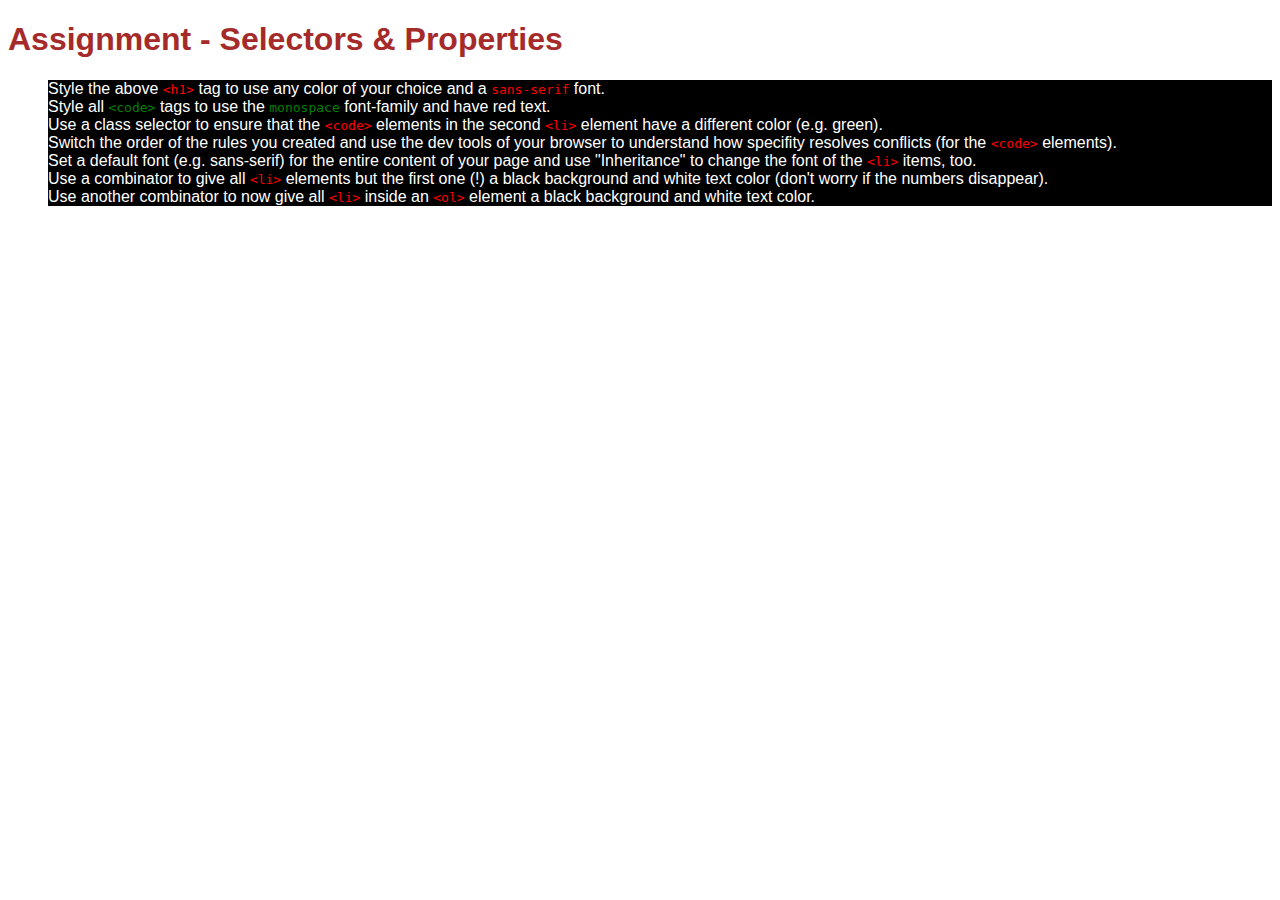
<file: basics-06-assignment-problem/index.html>
<!DOCTYPE html>
<html lang="en">
<head>
    <meta charset="UTF-8">
    <meta name="viewport" content="width=device-width, initial-scale=1.0">
    <meta http-equiv="X-UA-Compatible" content="ie=edge">
    <title>CSS Course</title>
    <link rel="stylesheet" href="main.css">
</head>
<body>
    <h1 id="assignment-instructions">Assignment - Selectors &amp; Properties</h1>
    <ol>
        <li>Style the above <code>&lt;h1&gt;</code> tag to use any color of your choice and a <code>sans-serif</code> font.</li>
        <li class="green">Style all <code>&lt;code&gt;</code> tags to use the <code>monospace</code> font-family and have red text.</li>
        <li>Use a class selector to ensure that the <code>&lt;code&gt;</code> elements in the second <code>&lt;li&gt;</code> element have a different color (e.g. green).</li>
        <li>Switch the order of the rules you created and use the dev tools of your browser to understand how specifity resolves conflicts (for the <code>&lt;code&gt;</code> elements).</li>
        <li>Set a default font (e.g. sans-serif) for the entire content of your page and use "Inheritance" to change the font of the <code>&lt;li&gt;</code> items, too.</li>
        <li>Use a combinator to give all <code>&lt;li&gt;</code> elements but the first one (!) a black background and white text color (don't worry if the numbers disappear).</li>
        <li>Use another combinator to now give all <code>&lt;li&gt;</code> inside an <code>&lt;ol&gt;</code> element a black background and white text color.</li>
    </ol>
</body>
</html>
</file>
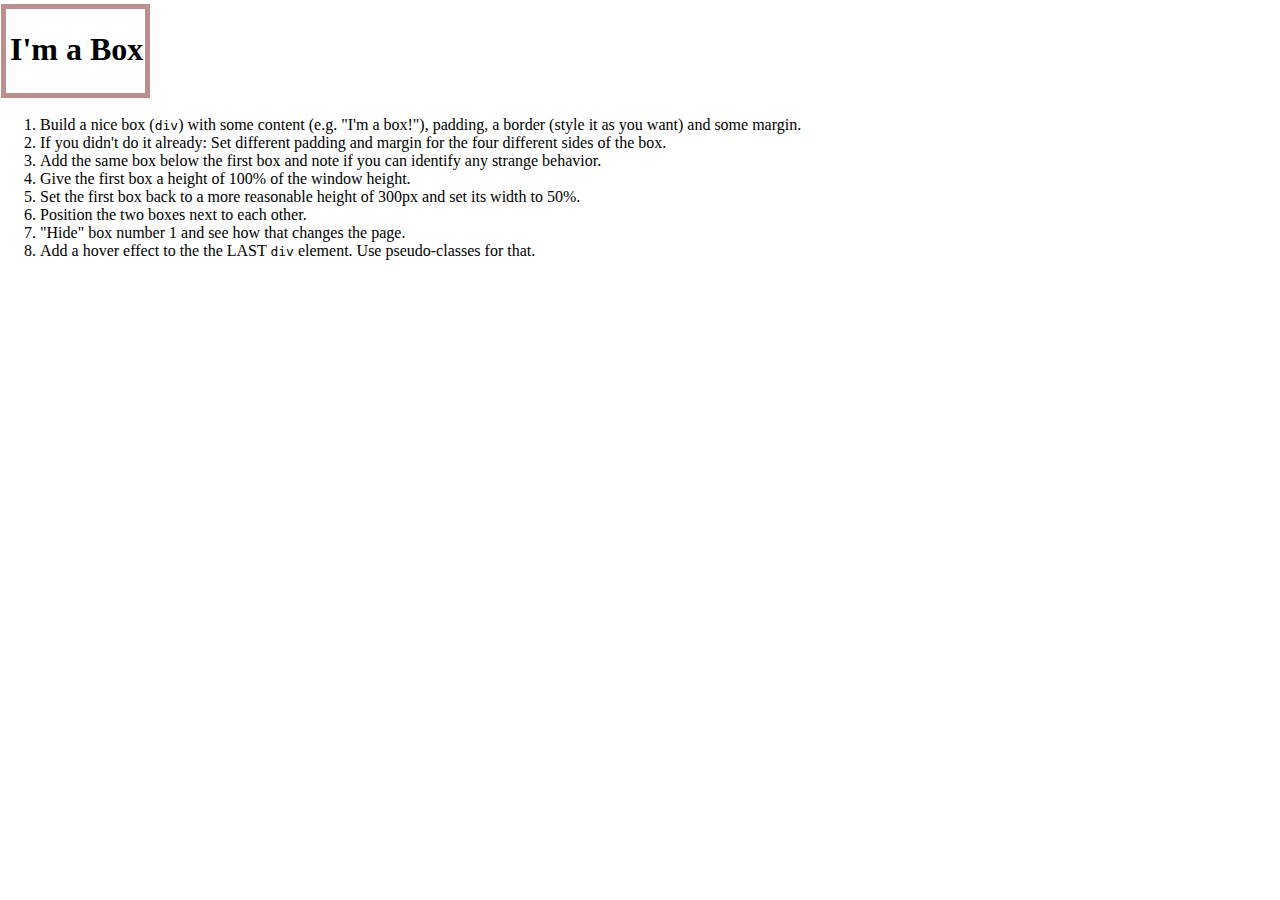
<file: diving-deeper-06-assignment-problem/index.html>
<!DOCTYPE html>
<html lang="en">
<head>
    <meta charset="UTF-8">
    <meta name="viewport" content="width=device-width, initial-scale=1.0">
    <meta http-equiv="X-UA-Compatible" content="ie=edge">
    <title>CSS Course</title>
    <link rel="stylesheet" href="main.css">
</head>
<body>
    <div class="box first-box">
        <h1>Assignment - Diving Deeper into CSS</h1>
    </div>
    <div class="box second-box">
        <h1>I'm a Box</h1>
    </div>


    <ol>
        <li>Build a nice box (<code>div</code>) with some content (e.g. "I'm a box!"), padding, a border (style it as you want) and some margin.</li>
        <li>If you didn't do it already: Set different padding and margin for the four different sides of the box.</li>
        <li>Add the same box below the first box and note if you can identify any strange behavior.</li>
        <li>Give the first box a height of 100% of the window height.</li>
        <li>Set the first box back to a more reasonable height of 300px and set its width to 50%.</li>
        <li>Position the two boxes next to each other.</li>
        <li>"Hide" box number 1 and see how that changes the page.</li>
        <li>Add a hover effect to the the LAST <code>div</code> element. Use pseudo-classes for that.</li>
    </ol>
</body>
</html>
</file>
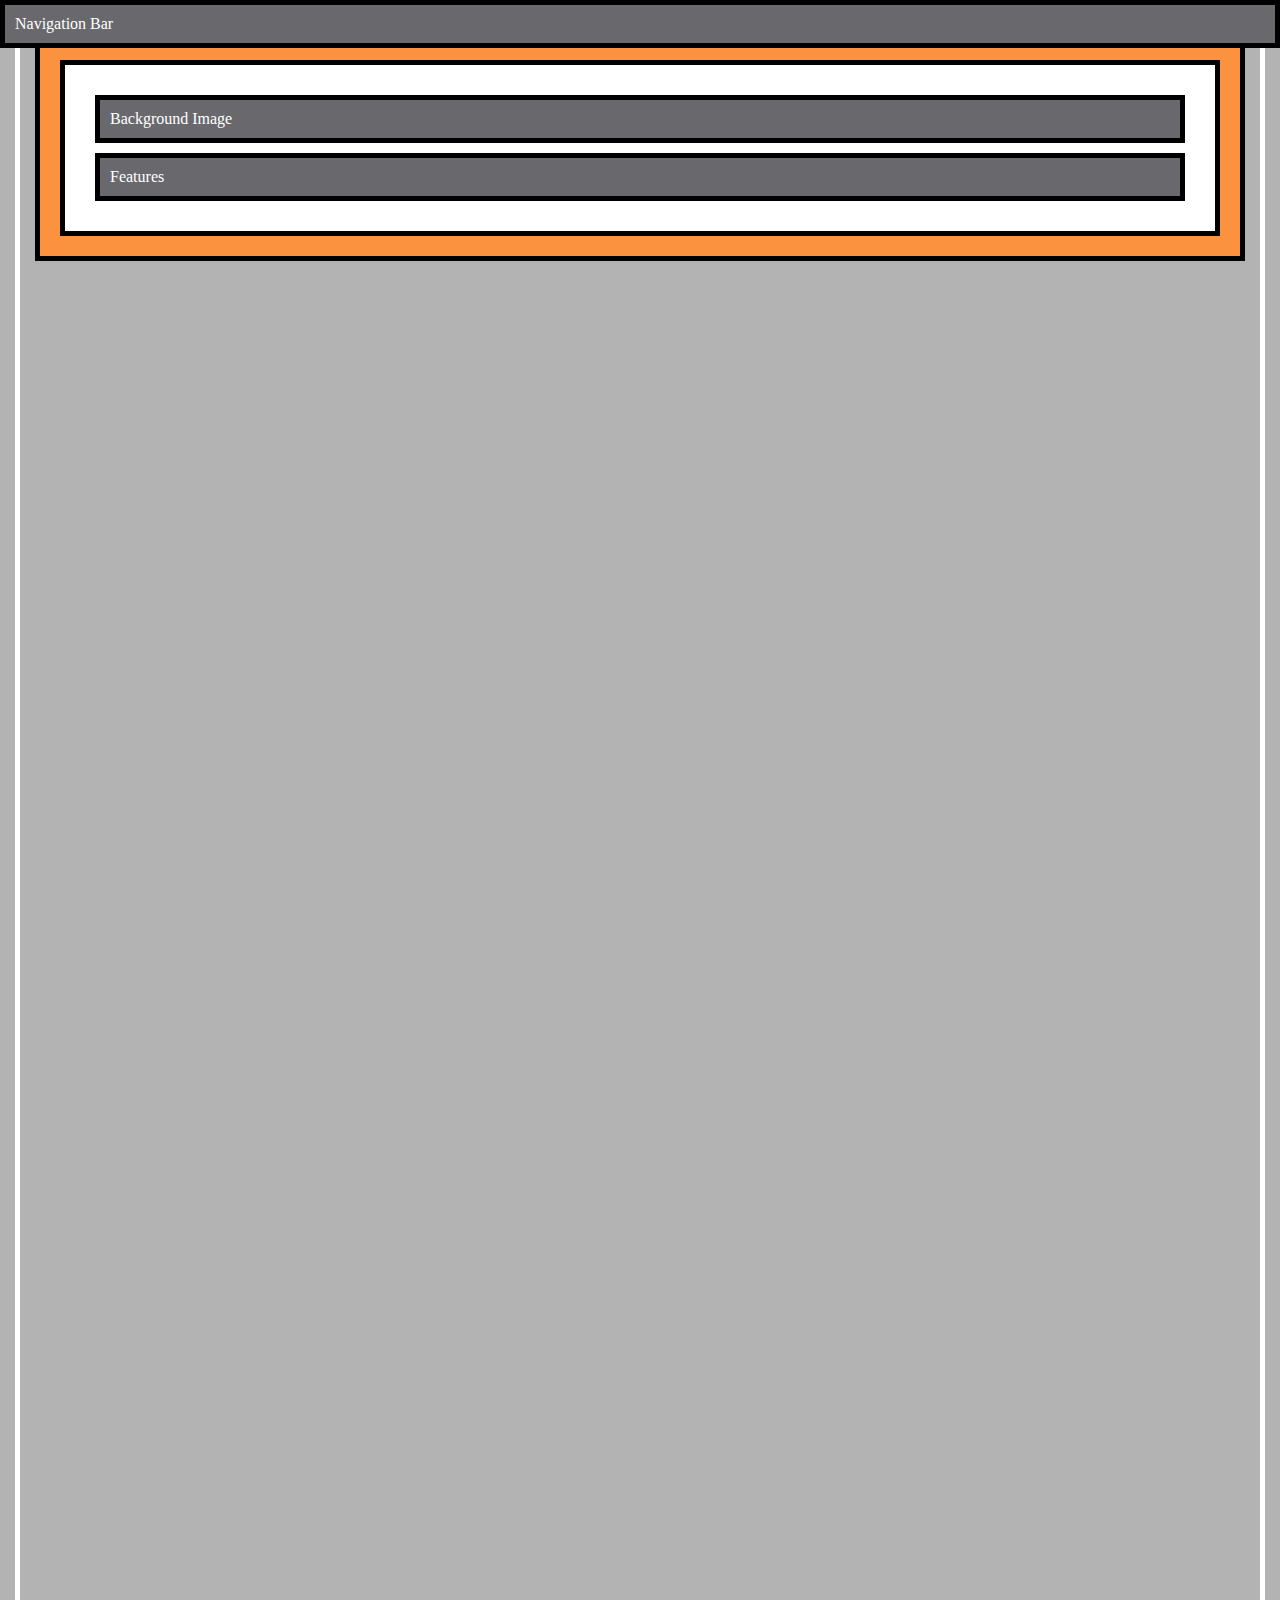
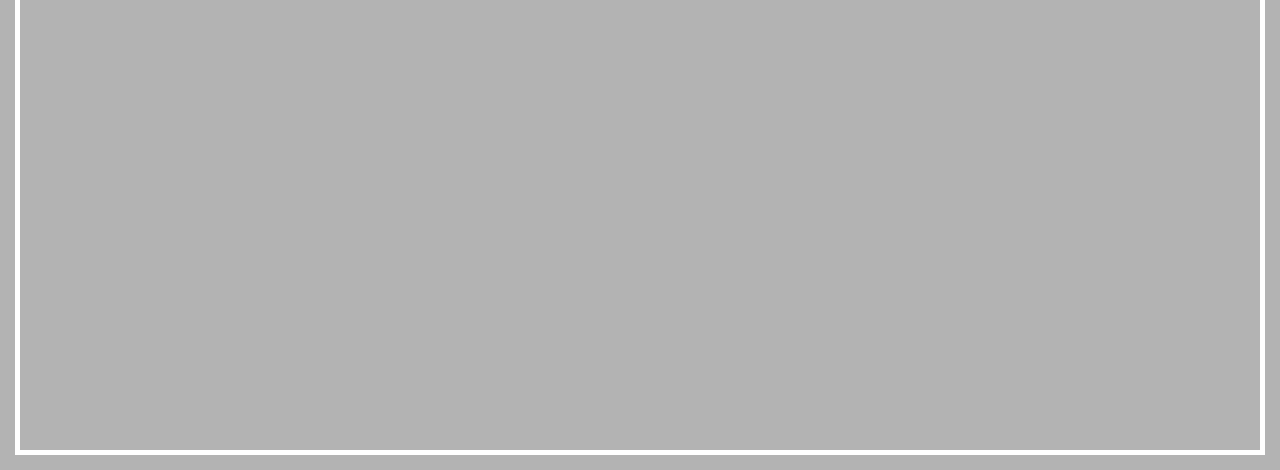
<file: position-02-working-with-fixed-starting-code/index.html>
<!DOCTYPE html>
<html lang="en">
    <head>
        <meta charset="UTF-8">
        <meta http-equiv="X-UA-Compatible" content="ie=edge">
        <link rel="stylesheet" href="main.css">
        <title>Position</title>
    </head>
    <body>
        <div class="parent">
            <div class="child-1">Navigation Bar</div>
            <div class="child-2">Background Image</div>
            <div class="child-3">Features</div>
        </div>
    </body>
</html>
</file>
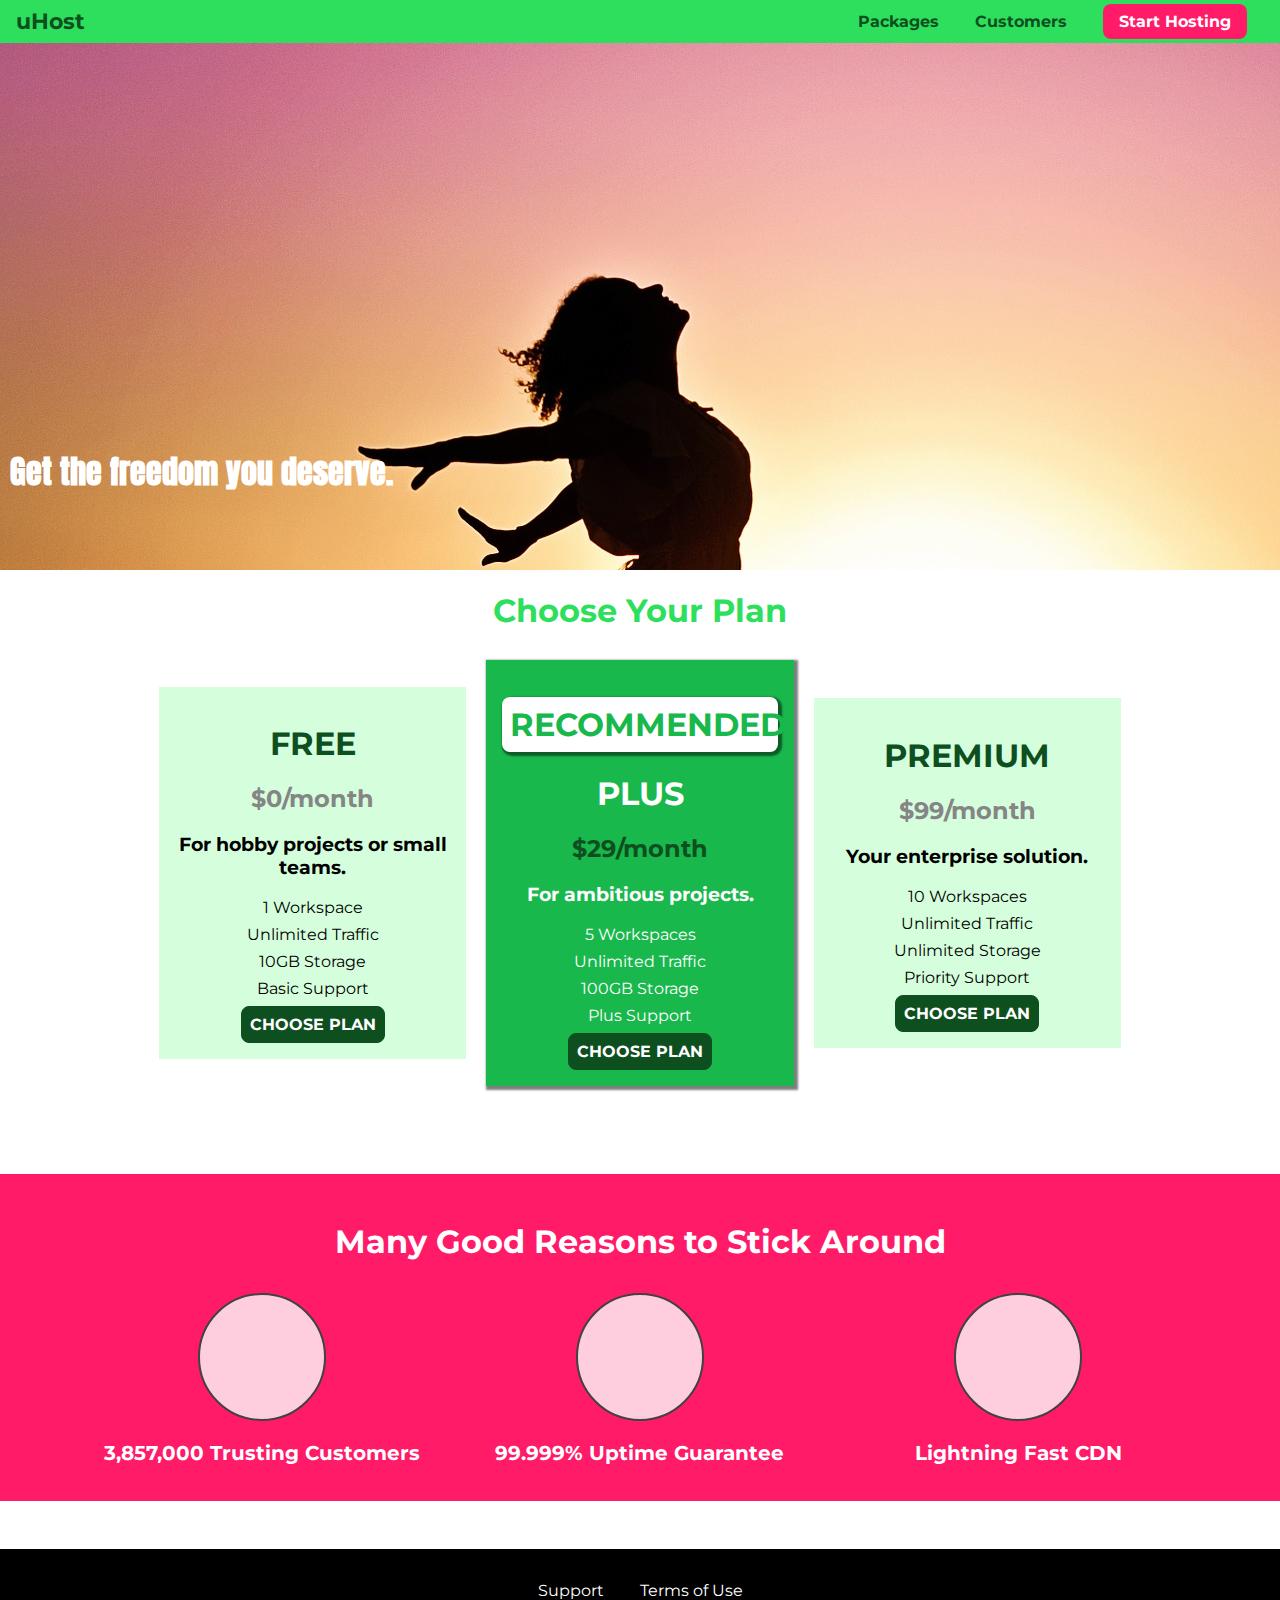
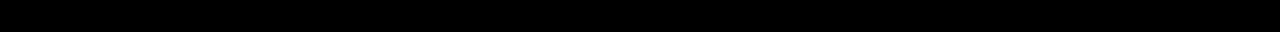
<file: position-09-assignment-problem/index.html>
<!DOCTYPE html>
<html lang="en">

<head>
    <meta charset="UTF-8">
    <meta http-equiv="X-UA-Compatible" content="ie=edge">
    <title>uHost</title>
    <link rel="shortcut icon" href="favicon.png">
    <link href="https://fonts.googleapis.com/css?family=Anton" rel="stylesheet">
    <link href="https://fonts.googleapis.com/css?family=Montserrat:400,700" rel="stylesheet">
    <link rel="stylesheet" href="shared.css">
    <link rel="stylesheet" href="main.css">
</head>

<body>
    <header class="main-header">
        <div>
            <a href="index.html" class="main-header__brand">
                uHost
            </a>
        </div>
        <nav class="main-nav">
            <ul class="main-nav__items">
                <li class="main-nav__item">
                    <a href="packages/index.html">Packages</a>
                </li>
                <li class="main-nav__item">
                    <a href="customers/index.html">Customers</a>
                </li>
                <li class="main-nav__item main-nav__item--cta">
                    <a href="start-hosting/index.html">Start Hosting</a>
                </li>
            </ul>
        </nav>
    </header>
    <main>
        <section id="product-overview">
            <h1 clas="product__slogan">Get the freedom you deserve.</h1>
        </section>
        <section id="plans">
            <h1 class="section-title">Choose Your Plan</h1>
            <div class="plan__list">
                <article class="plan">
                    <h1 class="plan__title">FREE</h1>
                    <h2 class="plan__price">$0/month</h2>
                    <h3>For hobby projects or small teams.</h3>
                    <ul class="plan__features">
                        <li class="plan__feature">1 Workspace</li>
                        <li class="plan__feature">Unlimited Traffic</li>
                        <li class="plan__feature">10GB Storage</li>
                        <li class="plan__feature">Basic Support</li>
                    </ul>
                    <div>
                        <button class="button">CHOOSE PLAN</button>
                    </div>
                </article>
                <article class="plan plan--highlighted">
                    <h1 class="plan__annotation">RECOMMENDED</h1>
                    <h1 class="plan__title">PLUS</h1>
                    <h2 class="plan__price">$29/month</h2>
                    <h3>For ambitious projects.</h3>
                    <ul class="plan__features">
                        <li class="plan__feature">5 Workspaces</li>
                        <li class="plan__feature">Unlimited Traffic</li>
                        <li class="plan__feature">100GB Storage</li>
                        <li class="plan__feature">Plus Support</li>
                    </ul>
                    <div>
                        <button class="button">CHOOSE PLAN</button>
                    </div>
                </article>
                <article class="plan">
                    <h1 class="plan__title">PREMIUM</h1>
                    <h2 class="plan__price">$99/month</h2>
                    <h3>Your enterprise solution.</h3>
                    <ul class="plan__features">
                        <li class="plan__feature">10 Workspaces</li>
                        <li class="plan__feature">Unlimited Traffic</li>
                        <li class="plan__feature">Unlimited Storage</li>
                        <li class="plan__feature">Priority Support</li>
                    </ul>
                    <div>
                        <button class="button">CHOOSE PLAN</button>
                    </div>
                </article>
            </div>
        </section>
        <section id="key-features">
            <h1 class="section-title">Many Good Reasons to Stick Around</h1>
            <ul class="key-feature__list">
                <li class="key-feature">
                    <div class="key-feature__image">

                    </div>
                    <p class="key-feature__description">3,857,000 Trusting Customers</p>
                </li>
                <li class="key-feature">
                    <div class="key-feature__image">

                    </div>
                    <p class="key-feature__description">99.999% Uptime Guarantee</p>
                </li>
                <li class="key-feature">
                    <div class="key-feature__image">

                    </div>
                    <p class="key-feature__description">Lightning Fast CDN</p>
                </li>
            </ul>
        </section>
    </main>
    <footer class="main-footer">
        <nav>
            <ul class="main-footer__links">
                <li class="main-footer__link">
                    <a href="#">Support</a>
                </li>
                <li class="main-footer__link">
                    <a href="#">Terms of Use</a>
                </li>
            </ul>
        </nav>
    </footer>
</body>

</html>
</file>
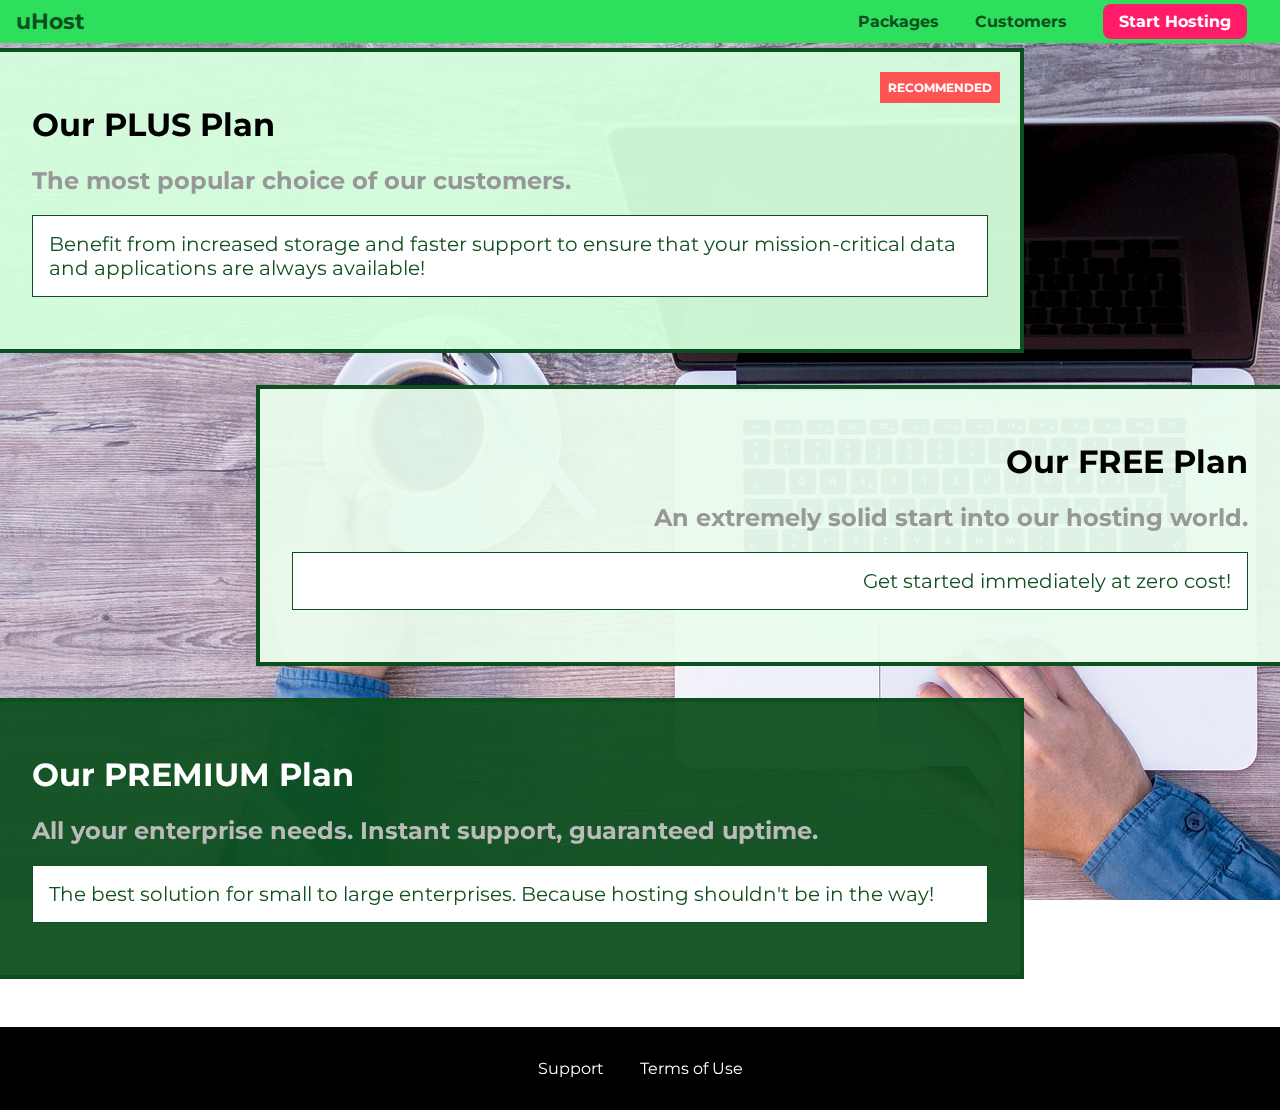
<file: position-09-assignment-problem/packages/index.html>
<!DOCTYPE html>
<html lang="en">

<head>
    <meta charset="UTF-8">
    <meta http-equiv="X-UA-Compatible" content="ie=edge">
    <title>uHost</title>
    <link rel="shortcut icon" href="favicon.png">
    <link href="https://fonts.googleapis.com/css?family=Montserrat:400,700" rel="stylesheet">
    <link rel="stylesheet" href="../shared.css">
    <link rel="stylesheet" href="packages.css">
</head>

<body>
    <div class="background"></div>
    <header class="main-header">
        <div>
            <a href="../index.html" class="main-header__brand">
                uHost
            </a>
        </div>
        <nav class="main-nav">
            <ul class="main-nav__items">
                <li class="main-nav__item">
                    <a href="index.html">Packages</a>
                </li>
                <li class="main-nav__item">
                    <a href="../customers/index.html">Customers</a>
                </li>
                <li class="main-nav__item main-nav__item--cta">
                    <a href="../start-hosting/index.html">Start Hosting</a>
                </li>
            </ul>
        </nav>
    </header>
    <main>
        <section class="package" id="plus">
            <a href="#">
                <h1 class="package__title">Our PLUS Plan</h1>
                <h2 class="package__badge">RECOMMENDED</h2>
                <h2 class="package__subtitle">The most popular choice of our customers.</h2>
                <p class="package__info">Benefit from increased storage and faster support to ensure that your mission-critical data and applications
                    are always available!</p>
            </a>
        </section>
        <section class="package" id="free">
            <a href="#">
                <h1 class="package__title">Our FREE Plan</h1>
                <h2 class="package__subtitle">An extremely solid start into our hosting world.</h2>
                <p class="package__info">Get started immediately at zero cost!</p>
            </a>
        </section>
        <div class="clearfix"></div>
        <section class="package" id="premium">
            <a href="#">
                <h1 class="package__title">Our PREMIUM Plan</h1>
                <h2 class="package__subtitle">All your enterprise needs. Instant support, guaranteed uptime. </h2>
                <p class="package__info">The best solution for small to large enterprises. Because hosting shouldn't be in the way!</p>
            </a>
        </section>
    </main>
    <footer class="main-footer">
        <nav>
            <ul class="main-footer__links">
                <li class="main-footer__link">
                    <a href="#">Support</a>
                </li>
                <li class="main-footer__link">
                    <a href="#">Terms of Use</a>
                </li>
            </ul>
        </nav>
    </footer>
</body>

</html>
</file>
<file: basics-06-assignment-problem/main.css>
body {
  font-family: sans-serif;
}
h1 {
  color: brown;
  font-family: sans-serif;
}

code {
  font-family: monospace;
  color: red;
}

.green code {
  color: green;
}

li + li {
  background: black;
  color: white;
}

ol li {
  background: black;
  color: white;
}
</file>
<file: diving-deeper-06-assignment-problem/main.css>
* {
  /* `width: 100%` applies to the Element in the center, not to
    padding, border or margin, but we can set `* {box-sizing: border-box};`
    so that the width includes *padding and marging* for all elements.
    */
  box-sizing: border-box;
}

html {
  height: 100%;
}
body {
  height: 100%;
  margin: 0;
}
.box {
  padding: 1px 2px 3px 4px;
  border: 5px solid rosybrown;
  margin: 4px 3px 2px 1px;
  display: inline-block;
}

.first-box {
  height: 300px;
  width: 50%;
  display: none;
}

.second-box:hover,
.second-box:active {
    border: 5px solid black;
    border-radius: 20px;
}
</file>
<file: position-02-working-with-fixed-starting-code/main.css>
html {
    background: #b3b3b3;
    padding: 15px;
    border: 5px solid white;
    margin: 15px;
    height: 2000px;
}

body {
    background: #fa923f;
    padding: 20px;
    border: 5px solid black;
    margin: 0;
  }

.parent {
    background: white;
    padding: 20px;
    border: 5px solid black;
    margin: 0;
  }

.parent div {
    background: rgb(105, 105, 109);
    color: white;
    padding: 10px;
    border: 5px solid black;
    margin: 10px;
}

.parent .child-1 {
  position: fixed;
  top: 0px;
  left: 0px;
  width: 100%;
  box-sizing: border-box;
  margin: 0px;
}
</file>
<file: position-09-assignment-problem/shared.css>
* {
    box-sizing: border-box;
}

body {
    font-family: 'Montserrat', sans-serif;
    margin: 0;
}

.main-header {
    width: 100%;
    position: fixed;
    top: 0;
    left: 0;
    background: #2ddf5c;
    padding: 8px 16px;
    z-index: 1;
}

.main-header > div {
    display: inline-block;
    vertical-align: middle;
}

.main-header__brand {
    color: #0e4f1f;
    text-decoration: none;
    font-weight: bold;
    font-size: 22px;
}

.main-nav {
    display: inline-block;
    text-align: right;
    width: calc(100% - 74px);
    vertical-align: middle;
}

.main-nav__items {
    margin: 0;
    padding: 0;
    list-style: none;
}

.main-nav__item {
    display: inline-block;
    margin: 0 16px;
}

.main-nav__item a {
    text-decoration: none;
    color: #0e4f1f;
    font-weight: bold;
    padding: 3px 0;
}

.main-nav__item a:hover,
.main-nav__item a:active {
    color: white;
    border-bottom: 5px solid white;
}

.main-nav__item--cta a {
    color: white;
    background: #ff1b68;
    padding: 8px 16px;
    border-radius: 8px;
}

.main-nav__item--cta a:hover,
.main-nav__item--cta a:active {
    color: #ff1b68;
    background: white;
    border: none;
}

.main-footer {
    background: black;
    padding: 32px;
    margin-top: 48px;
}

.main-footer__links {
    list-style: none;
    margin: 0;
    padding: 0;
    text-align: center;
}

.main-footer__link {
    display: inline-block;
    margin: 0 16px;
}

.main-footer__link a {
    color: white;
    text-decoration: none;
}

.main-footer__link a:hover,
.main-footer__link a:active {
    color: #ccc;
}

.button {
    background: #0e4f1f;
    color: white;
    font: inherit;
    border: 1.5px solid #0e4f1f;
    padding: 8px;
    border-radius: 8px;
    font-weight: bold;
    cursor: pointer;
}

.button:hover,
.button:active {
    background: white;
    color: #0e4f1f;
}

.button:focus {
    outline: none;
}
</file>
<file: position-09-assignment-problem/main.css>
#product-overview {
    background: url("freedom.jpg");
    width: 100%;
    height: 528px;
    padding: 10px;
    margin-top: 42px;
    position: relative;
}

.section-title {
    color: #2ddf5c;
    text-align: center;
}

#product-overview h1 {
    color: white;
    font-family: 'Anton', sans-serif;
    position: absolute;
    bottom: 10%;
}

.plan__list {
    width: 80%;
    margin: auto;
    text-align: center;
}

.plan {
    background: #d5ffdc;
    text-align: center;
    padding: 16px;
    margin: 8px;
    display: inline-block;
    width: 30%;
    vertical-align: middle;
}

.plan--highlighted {
    background: #19b84c;
    color: white;
    box-shadow: 2px 2px 2px 2px rgba(0, 0, 0, 0.5);
}

.plan__annotation {
    background: white;
    color: #19b84c;
    padding: 8px;
    box-shadow: 2px 2px 2px 2px rgba(0, 0, 0, 0.5);
    border-radius: 8px;
}

.plan__title {
    color: #0e4f1f;
}

.plan__price {
    color: #858585;
}

.plan--highlighted .plan__title {
    color: white;
}

.plan--highlighted .plan__price {
    color: #0e4f1f;
}

.plan__features {
    list-style: none;
    margin: 0;
    padding: 0;
}

.plan__feature {
    margin: 8px 0;
}

#key-features {
    background: #ff1b68;
    margin-top: 80px;
    padding: 16px;
}

#key-features .section-title {
    color: white;
    margin: 32px;
}

.key-feature__list {
    list-style: none;
    margin: 0;
    padding: 0;
    text-align: center;
}

.key-feature {
    display: inline-block;
    width: 30%;
    vertical-align: top;
}

.key-feature__image {
    background: #ffcede;
    width: 128px;
    height: 128px;
    border: 2px solid #424242;
    border-radius: 50%;
    margin: auto;
}

.key-feature__description {
    text-align: center;
    font-weight: bold;
    color: white;
    font-size: 20px;
}

/* h1 {
    font-family: sans-serif;
} */
</file>
<file: position-09-assignment-problem/packages/packages.css>
main {
    padding-top: 32px;
}

.background {
    background: url("../images/plans-background.jpg");
    width: 100%;
    height: 100%;
    position: fixed;
    z-index: -1;
}

.package {
    width: 80%;
    margin: 16px 0;
    border: 4px solid #0e4f1f;
    border-left: none;
    position: relative;
}

.package:hover,
.package:active {
    box-shadow: 2px 2px 4px rgba(0,0,0,0.5);
    border-color: #ff5454;
    /* border-color: #ff5454 !important; */
}

.package a {
    text-decoration: none;
    color: inherit;
    display: block;
    padding: 32px;
}

.package__badge {
    position: absolute;
    top: 0;
    right: 0;
    margin: 20px;
    font-size: 12px;
    color: white;
    background: #ff5454;
    padding: 8px;
    z-index: 10;
}

.package__subtitle {
    color: #979797;
}

.package__info {
    padding: 16px;
    border: 1px solid #0e4f1f;
    font-size: 20px;
    color: #0e4f1f;
    background: white;
}

.clearfix {
    clear: both;
}

#plus {
    background: rgba(213, 255, 220, 0.95);
}

#free {
    background: rgba(234, 252, 237, 0.95);
    float: right;
    border-right: none;
    border-left: 4px solid #0e4f1f;
    text-align: right;
}

#free:hover,
#free:active {
    border-left-color: #ff5454;
}

#premium {
    background: rgba(14, 79, 31, 0.95);
}

#premium .package__title {
    color: white;
}

#premium .package__subtitle {
    color: #bbb;
}
</file>
